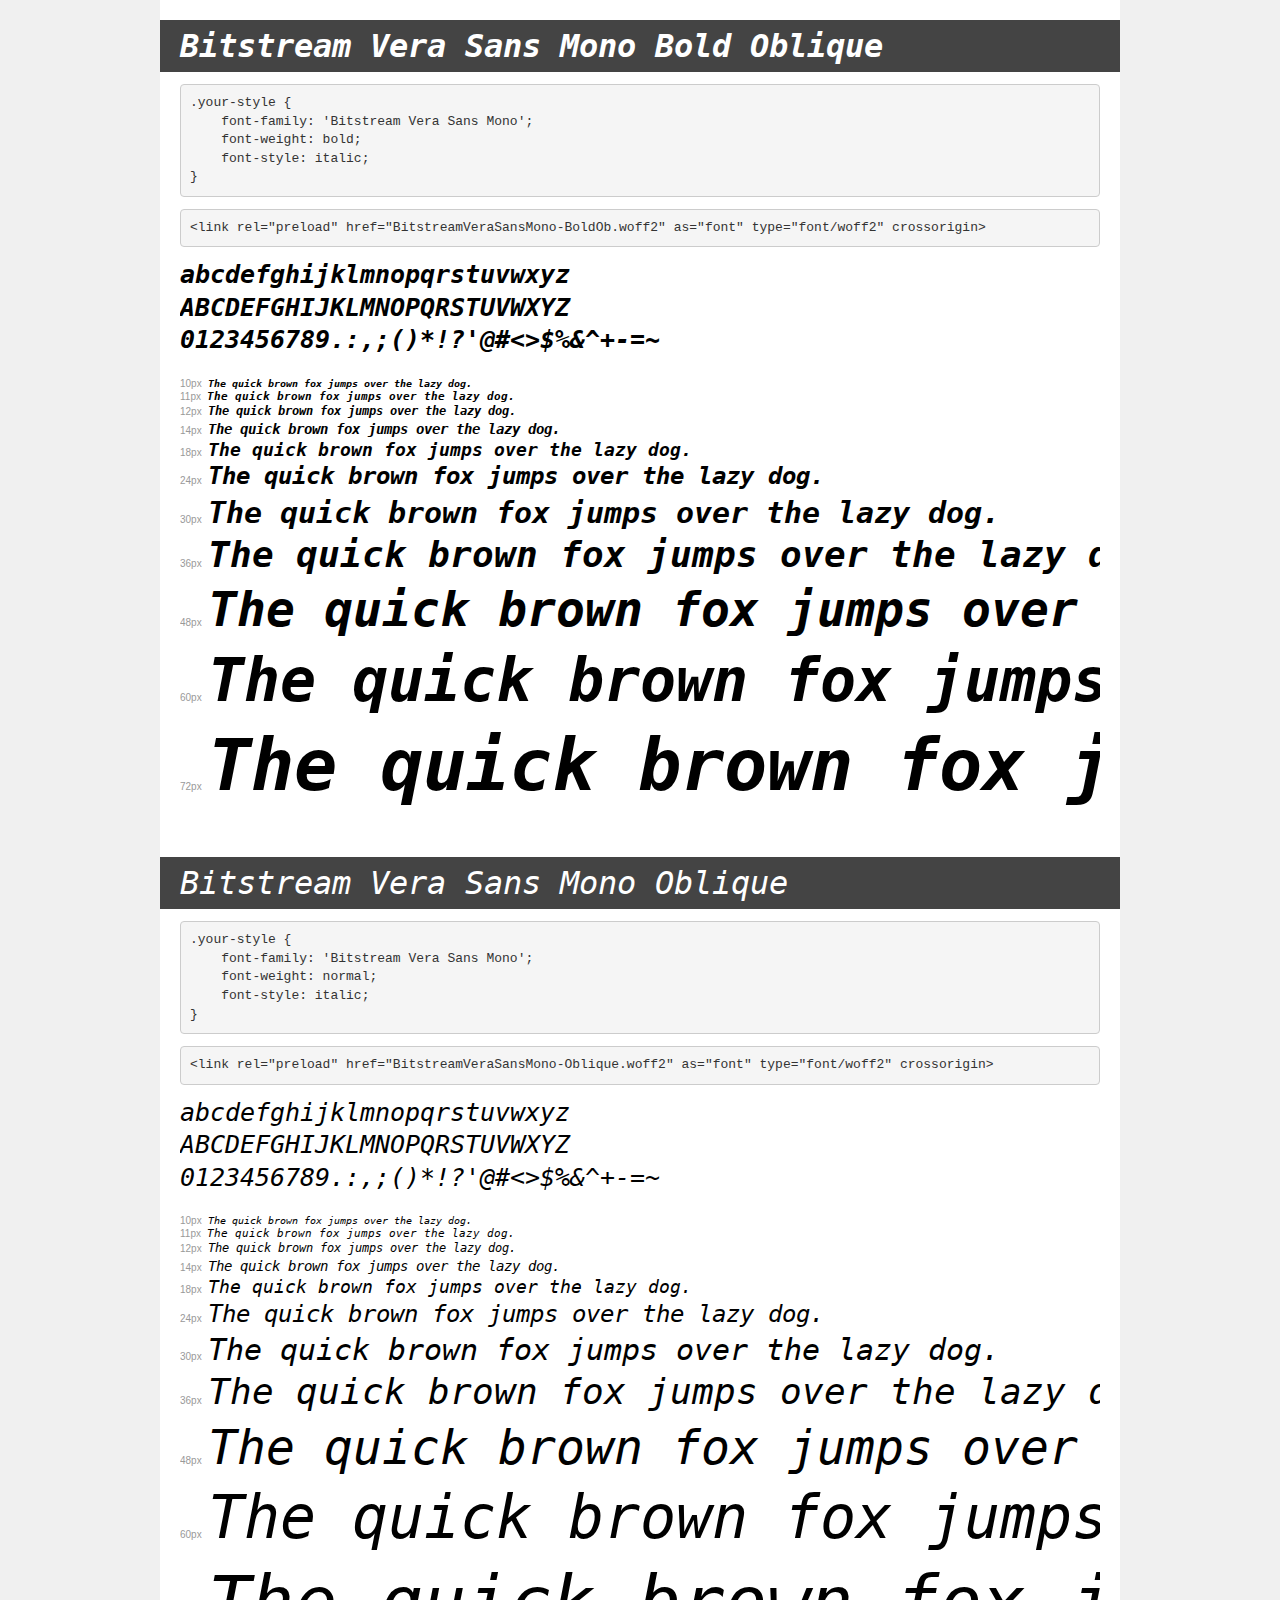
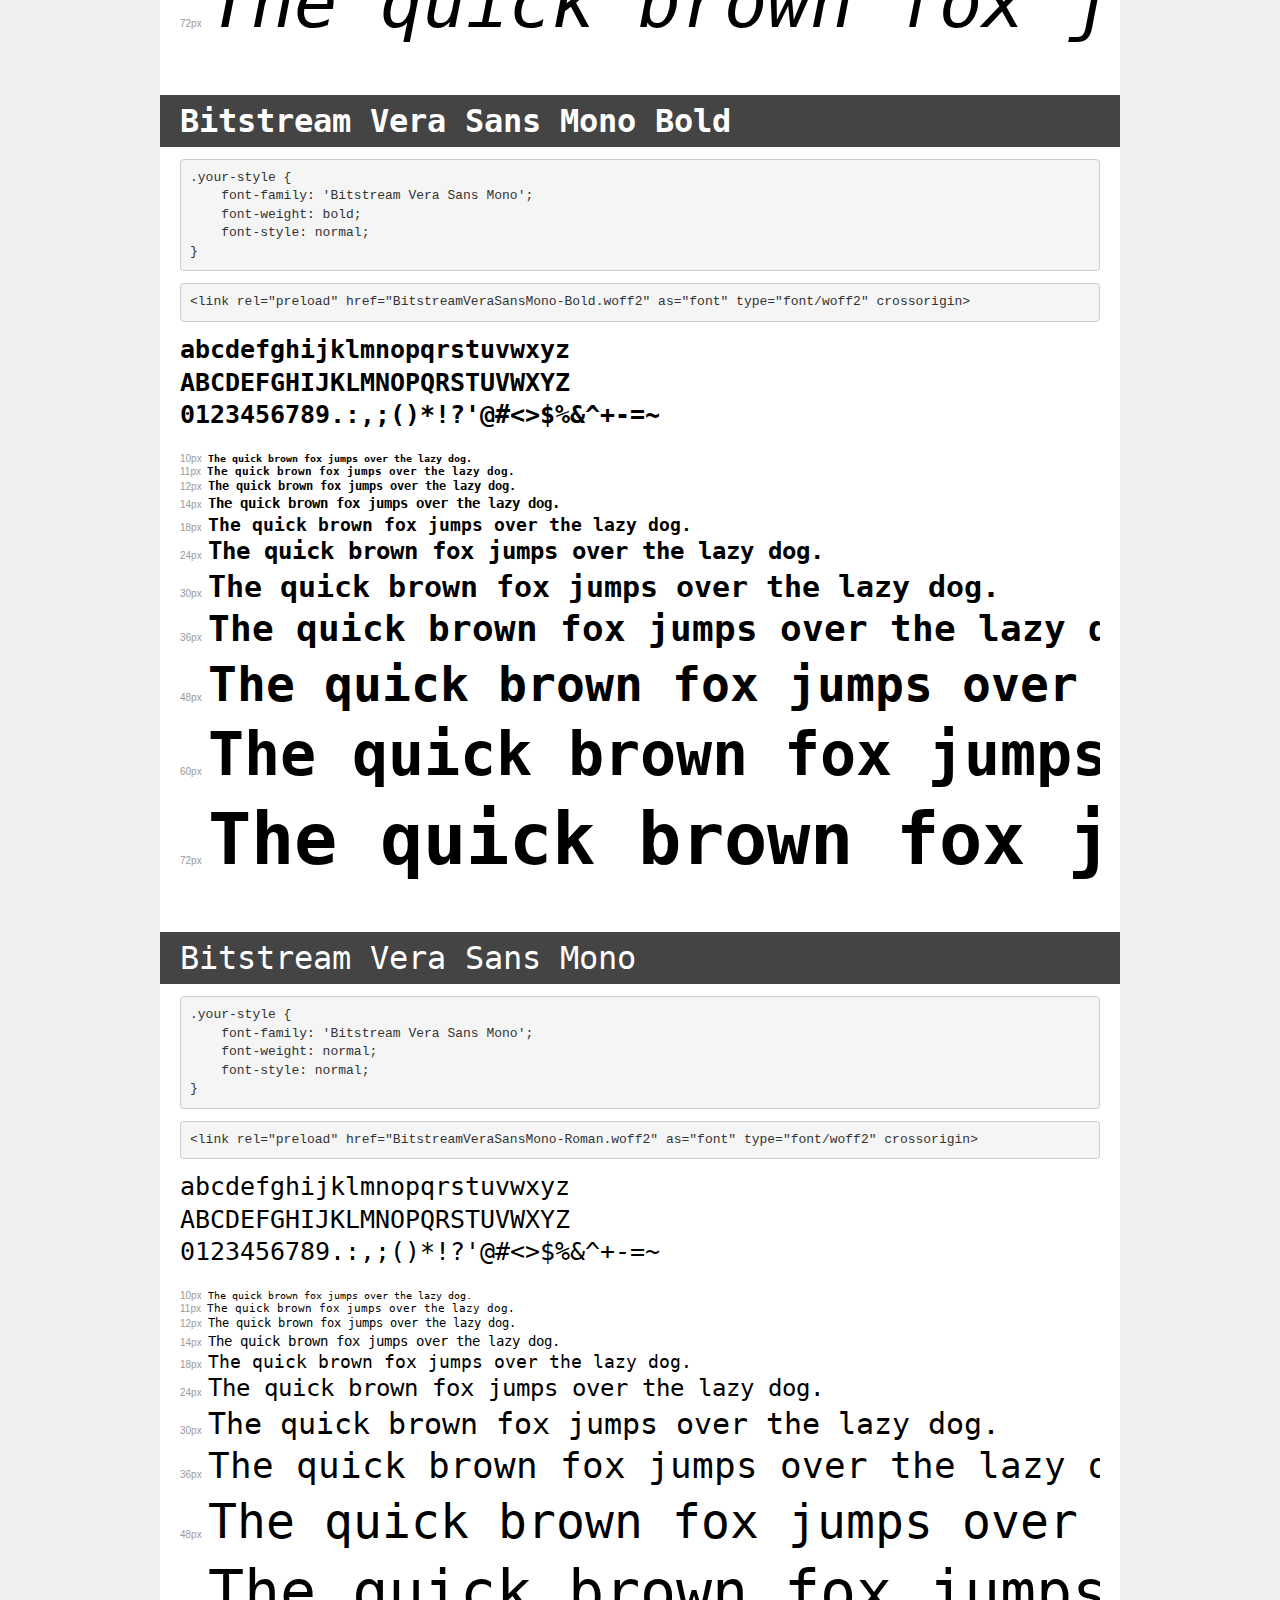
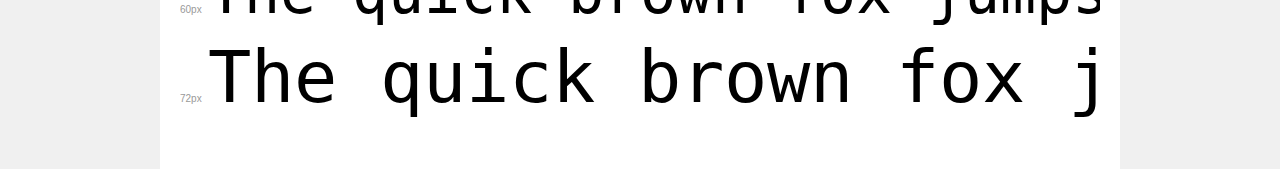
<file: fuentes/demo.html>
<!DOCTYPE html>
<html lang="en">
<head>
    <meta charset="utf-8">
    <meta http-equiv="X-UA-Compatible" content="IE=edge">
    <meta name="viewport" content="width=device-width, initial-scale=1">
    <meta name="robots" content="noindex, noarchive">
    <meta name="format-detection" content="telephone=no">
    <title>Transfonter demo</title>
    <link href="stylesheet.css" rel="stylesheet">
    <style>
        /*
        http://meyerweb.com/eric/tools/css/reset/
        v2.0 | 20110126
        License: none (public domain)
        */
        html, body, div, span, applet, object, iframe,
        h1, h2, h3, h4, h5, h6, p, blockquote, pre,
        a, abbr, acronym, address, big, cite, code,
        del, dfn, em, img, ins, kbd, q, s, samp,
        small, strike, strong, sub, sup, tt, var,
        b, u, i, center,
        dl, dt, dd, ol, ul, li,
        fieldset, form, label, legend,
        table, caption, tbody, tfoot, thead, tr, th, td,
        article, aside, canvas, details, embed,
        figure, figcaption, footer, header, hgroup,
        menu, nav, output, ruby, section, summary,
        time, mark, audio, video {
            margin: 0;
            padding: 0;
            border: 0;
            font-size: 100%;
            font: inherit;
            vertical-align: baseline;
        }
        /* HTML5 display-role reset for older browsers */
        article, aside, details, figcaption, figure,
        footer, header, hgroup, menu, nav, section {
            display: block;
        }
        body {
            line-height: 1;
        }
        ol, ul {
            list-style: none;
        }
        blockquote, q {
            quotes: none;
        }
        blockquote:before, blockquote:after,
        q:before, q:after {
            content: '';
            content: none;
        }
        table {
            border-collapse: collapse;
            border-spacing: 0;
        }
        /* demo styles */
        body {
            background: #f0f0f0;
            color: #000;
        }
        .page {
            background: #fff;
            width: 920px;
            margin: 0 auto;
            padding: 20px 20px 0 20px;
            overflow: hidden;
        }
        .font-container {
            overflow-x: auto;
            overflow-y: hidden;
            margin-bottom: 40px;
            line-height: 1.3;
            white-space: nowrap;
            padding-bottom: 5px;
        }
        h1 {
            position: relative;
            background: #444;
            font-size: 32px;
            color: #fff;
            padding: 10px 20px;
            margin: 0 -20px 12px -20px;
        }
        .letters {
            font-size: 25px;
            margin-bottom: 20px;
        }
        .s10:before {
            content: '10px';
        }
        .s11:before {
            content: '11px';
        }
        .s12:before {
            content: '12px';
        }
        .s14:before {
            content: '14px';
        }
        .s18:before {
            content: '18px';
        }
        .s24:before {
            content: '24px';
        }
        .s30:before {
            content: '30px';
        }
        .s36:before {
            content: '36px';
        }
        .s48:before {
            content: '48px';
        }
        .s60:before {
            content: '60px';
        }
        .s72:before {
            content: '72px';
        }
        .s10:before, .s11:before, .s12:before, .s14:before,
        .s18:before, .s24:before, .s30:before, .s36:before,
        .s48:before, .s60:before, .s72:before {
            font-family: Arial, sans-serif;
            font-size: 10px;
            font-weight: normal;
            font-style: normal;
            color: #999;
            padding-right: 6px;
        }
        pre {
            display: block;
            padding: 9px;
            margin: 0 0 12px;
            font-family: Monaco, Menlo, Consolas, "Courier New", monospace;
            font-size: 13px;
            line-height: 1.428571429;
            color: #333;
            font-weight: normal;
            font-style: normal;
            background-color: #f5f5f5;
            border: 1px solid #ccc;
            overflow-x: auto;
            border-radius: 4px;
        }
        /* responsive */
        @media (max-width: 959px) {
            .page {
                width: auto;
                margin: 0;
            }
        }
    </style>
</head>
<body>
<div class="page">
    <div class="demo">
        <h1 style="font-family: 'Bitstream Vera Sans Mono'; font-weight: bold; font-style: italic;">Bitstream Vera Sans Mono Bold Oblique</h1>
        <pre title="Usage">.your-style {
    font-family: 'Bitstream Vera Sans Mono';
    font-weight: bold;
    font-style: italic;
}</pre>
        <pre title="Preload (optional)">
&lt;link rel=&quot;preload&quot; href=&quot;BitstreamVeraSansMono-BoldOb.woff2&quot; as=&quot;font&quot; type=&quot;font/woff2&quot; crossorigin&gt;</pre>
        <div class="font-container" style="font-family: 'Bitstream Vera Sans Mono'; font-weight: bold; font-style: italic;">
            <p class="letters">
                abcdefghijklmnopqrstuvwxyz<br>
ABCDEFGHIJKLMNOPQRSTUVWXYZ<br>
                0123456789.:,;()*!?'@#&lt;&gt;$%&^+-=~
            </p>
            <p class="s10" style="font-size: 10px;">The quick brown fox jumps over the lazy dog.</p>
            <p class="s11" style="font-size: 11px;">The quick brown fox jumps over the lazy dog.</p>
            <p class="s12" style="font-size: 12px;">The quick brown fox jumps over the lazy dog.</p>
            <p class="s14" style="font-size: 14px;">The quick brown fox jumps over the lazy dog.</p>
            <p class="s18" style="font-size: 18px;">The quick brown fox jumps over the lazy dog.</p>
            <p class="s24" style="font-size: 24px;">The quick brown fox jumps over the lazy dog.</p>
            <p class="s30" style="font-size: 30px;">The quick brown fox jumps over the lazy dog.</p>
            <p class="s36" style="font-size: 36px;">The quick brown fox jumps over the lazy dog.</p>
            <p class="s48" style="font-size: 48px;">The quick brown fox jumps over the lazy dog.</p>
            <p class="s60" style="font-size: 60px;">The quick brown fox jumps over the lazy dog.</p>
            <p class="s72" style="font-size: 72px;">The quick brown fox jumps over the lazy dog.</p>
        </div>
    </div>

    <div class="demo">
        <h1 style="font-family: 'Bitstream Vera Sans Mono'; font-weight: normal; font-style: italic;">Bitstream Vera Sans Mono Oblique</h1>
        <pre title="Usage">.your-style {
    font-family: 'Bitstream Vera Sans Mono';
    font-weight: normal;
    font-style: italic;
}</pre>
        <pre title="Preload (optional)">
&lt;link rel=&quot;preload&quot; href=&quot;BitstreamVeraSansMono-Oblique.woff2&quot; as=&quot;font&quot; type=&quot;font/woff2&quot; crossorigin&gt;</pre>
        <div class="font-container" style="font-family: 'Bitstream Vera Sans Mono'; font-weight: normal; font-style: italic;">
            <p class="letters">
                abcdefghijklmnopqrstuvwxyz<br>
ABCDEFGHIJKLMNOPQRSTUVWXYZ<br>
                0123456789.:,;()*!?'@#&lt;&gt;$%&^+-=~
            </p>
            <p class="s10" style="font-size: 10px;">The quick brown fox jumps over the lazy dog.</p>
            <p class="s11" style="font-size: 11px;">The quick brown fox jumps over the lazy dog.</p>
            <p class="s12" style="font-size: 12px;">The quick brown fox jumps over the lazy dog.</p>
            <p class="s14" style="font-size: 14px;">The quick brown fox jumps over the lazy dog.</p>
            <p class="s18" style="font-size: 18px;">The quick brown fox jumps over the lazy dog.</p>
            <p class="s24" style="font-size: 24px;">The quick brown fox jumps over the lazy dog.</p>
            <p class="s30" style="font-size: 30px;">The quick brown fox jumps over the lazy dog.</p>
            <p class="s36" style="font-size: 36px;">The quick brown fox jumps over the lazy dog.</p>
            <p class="s48" style="font-size: 48px;">The quick brown fox jumps over the lazy dog.</p>
            <p class="s60" style="font-size: 60px;">The quick brown fox jumps over the lazy dog.</p>
            <p class="s72" style="font-size: 72px;">The quick brown fox jumps over the lazy dog.</p>
        </div>
    </div>

    <div class="demo">
        <h1 style="font-family: 'Bitstream Vera Sans Mono'; font-weight: bold; font-style: normal;">Bitstream Vera Sans Mono Bold</h1>
        <pre title="Usage">.your-style {
    font-family: 'Bitstream Vera Sans Mono';
    font-weight: bold;
    font-style: normal;
}</pre>
        <pre title="Preload (optional)">
&lt;link rel=&quot;preload&quot; href=&quot;BitstreamVeraSansMono-Bold.woff2&quot; as=&quot;font&quot; type=&quot;font/woff2&quot; crossorigin&gt;</pre>
        <div class="font-container" style="font-family: 'Bitstream Vera Sans Mono'; font-weight: bold; font-style: normal;">
            <p class="letters">
                abcdefghijklmnopqrstuvwxyz<br>
ABCDEFGHIJKLMNOPQRSTUVWXYZ<br>
                0123456789.:,;()*!?'@#&lt;&gt;$%&^+-=~
            </p>
            <p class="s10" style="font-size: 10px;">The quick brown fox jumps over the lazy dog.</p>
            <p class="s11" style="font-size: 11px;">The quick brown fox jumps over the lazy dog.</p>
            <p class="s12" style="font-size: 12px;">The quick brown fox jumps over the lazy dog.</p>
            <p class="s14" style="font-size: 14px;">The quick brown fox jumps over the lazy dog.</p>
            <p class="s18" style="font-size: 18px;">The quick brown fox jumps over the lazy dog.</p>
            <p class="s24" style="font-size: 24px;">The quick brown fox jumps over the lazy dog.</p>
            <p class="s30" style="font-size: 30px;">The quick brown fox jumps over the lazy dog.</p>
            <p class="s36" style="font-size: 36px;">The quick brown fox jumps over the lazy dog.</p>
            <p class="s48" style="font-size: 48px;">The quick brown fox jumps over the lazy dog.</p>
            <p class="s60" style="font-size: 60px;">The quick brown fox jumps over the lazy dog.</p>
            <p class="s72" style="font-size: 72px;">The quick brown fox jumps over the lazy dog.</p>
        </div>
    </div>

    <div class="demo">
        <h1 style="font-family: 'Bitstream Vera Sans Mono'; font-weight: normal; font-style: normal;">Bitstream Vera Sans Mono</h1>
        <pre title="Usage">.your-style {
    font-family: 'Bitstream Vera Sans Mono';
    font-weight: normal;
    font-style: normal;
}</pre>
        <pre title="Preload (optional)">
&lt;link rel=&quot;preload&quot; href=&quot;BitstreamVeraSansMono-Roman.woff2&quot; as=&quot;font&quot; type=&quot;font/woff2&quot; crossorigin&gt;</pre>
        <div class="font-container" style="font-family: 'Bitstream Vera Sans Mono'; font-weight: normal; font-style: normal;">
            <p class="letters">
                abcdefghijklmnopqrstuvwxyz<br>
ABCDEFGHIJKLMNOPQRSTUVWXYZ<br>
                0123456789.:,;()*!?'@#&lt;&gt;$%&^+-=~
            </p>
            <p class="s10" style="font-size: 10px;">The quick brown fox jumps over the lazy dog.</p>
            <p class="s11" style="font-size: 11px;">The quick brown fox jumps over the lazy dog.</p>
            <p class="s12" style="font-size: 12px;">The quick brown fox jumps over the lazy dog.</p>
            <p class="s14" style="font-size: 14px;">The quick brown fox jumps over the lazy dog.</p>
            <p class="s18" style="font-size: 18px;">The quick brown fox jumps over the lazy dog.</p>
            <p class="s24" style="font-size: 24px;">The quick brown fox jumps over the lazy dog.</p>
            <p class="s30" style="font-size: 30px;">The quick brown fox jumps over the lazy dog.</p>
            <p class="s36" style="font-size: 36px;">The quick brown fox jumps over the lazy dog.</p>
            <p class="s48" style="font-size: 48px;">The quick brown fox jumps over the lazy dog.</p>
            <p class="s60" style="font-size: 60px;">The quick brown fox jumps over the lazy dog.</p>
            <p class="s72" style="font-size: 72px;">The quick brown fox jumps over the lazy dog.</p>
        </div>
    </div>

</div>
</body>
</html>
</file>
<file: fuentes/stylesheet.css>
@font-face {
    font-family: 'Bitstream Vera Sans Mono';
    src: url('BitstreamVeraSansMono-BoldOb.eot');
    src: local('Bitstream Vera Sans Mono Bold Oblique'), local('BitstreamVeraSansMono-BoldOb'),
        url('BitstreamVeraSansMono-BoldOb.eot?#iefix') format('embedded-opentype'),
        url('BitstreamVeraSansMono-BoldOb.woff2') format('woff2'),
        url('BitstreamVeraSansMono-BoldOb.woff') format('woff'),
        url('BitstreamVeraSansMono-BoldOb.ttf') format('truetype');
    font-weight: bold;
    font-style: italic;
    font-display: swap;
}

@font-face {
    font-family: 'Bitstream Vera Sans Mono';
    src: url('BitstreamVeraSansMono-Oblique.eot');
    src: local('Bitstream Vera Sans Mono Oblique'), local('BitstreamVeraSansMono-Oblique'),
        url('BitstreamVeraSansMono-Oblique.eot?#iefix') format('embedded-opentype'),
        url('BitstreamVeraSansMono-Oblique.woff2') format('woff2'),
        url('BitstreamVeraSansMono-Oblique.woff') format('woff'),
        url('BitstreamVeraSansMono-Oblique.ttf') format('truetype');
    font-weight: normal;
    font-style: italic;
    font-display: swap;
}

@font-face {
    font-family: 'Bitstream Vera Sans Mono';
    src: url('BitstreamVeraSansMono-Bold.eot');
    src: local('Bitstream Vera Sans Mono Bold'), local('BitstreamVeraSansMono-Bold'),
        url('BitstreamVeraSansMono-Bold.eot?#iefix') format('embedded-opentype'),
        url('BitstreamVeraSansMono-Bold.woff2') format('woff2'),
        url('BitstreamVeraSansMono-Bold.woff') format('woff'),
        url('BitstreamVeraSansMono-Bold.ttf') format('truetype');
    font-weight: bold;
    font-style: normal;
    font-display: swap;
}

@font-face {
    font-family: 'Bitstream Vera Sans Mono';
    src: url('BitstreamVeraSansMono-Roman.eot');
    src: local('Bitstream Vera Sans Mono'), local('BitstreamVeraSansMono-Roman'),
        url('BitstreamVeraSansMono-Roman.eot?#iefix') format('embedded-opentype'),
        url('BitstreamVeraSansMono-Roman.woff2') format('woff2'),
        url('BitstreamVeraSansMono-Roman.woff') format('woff'),
        url('BitstreamVeraSansMono-Roman.ttf') format('truetype');
    font-weight: normal;
    font-style: normal;
    font-display: swap;
}
</file>
